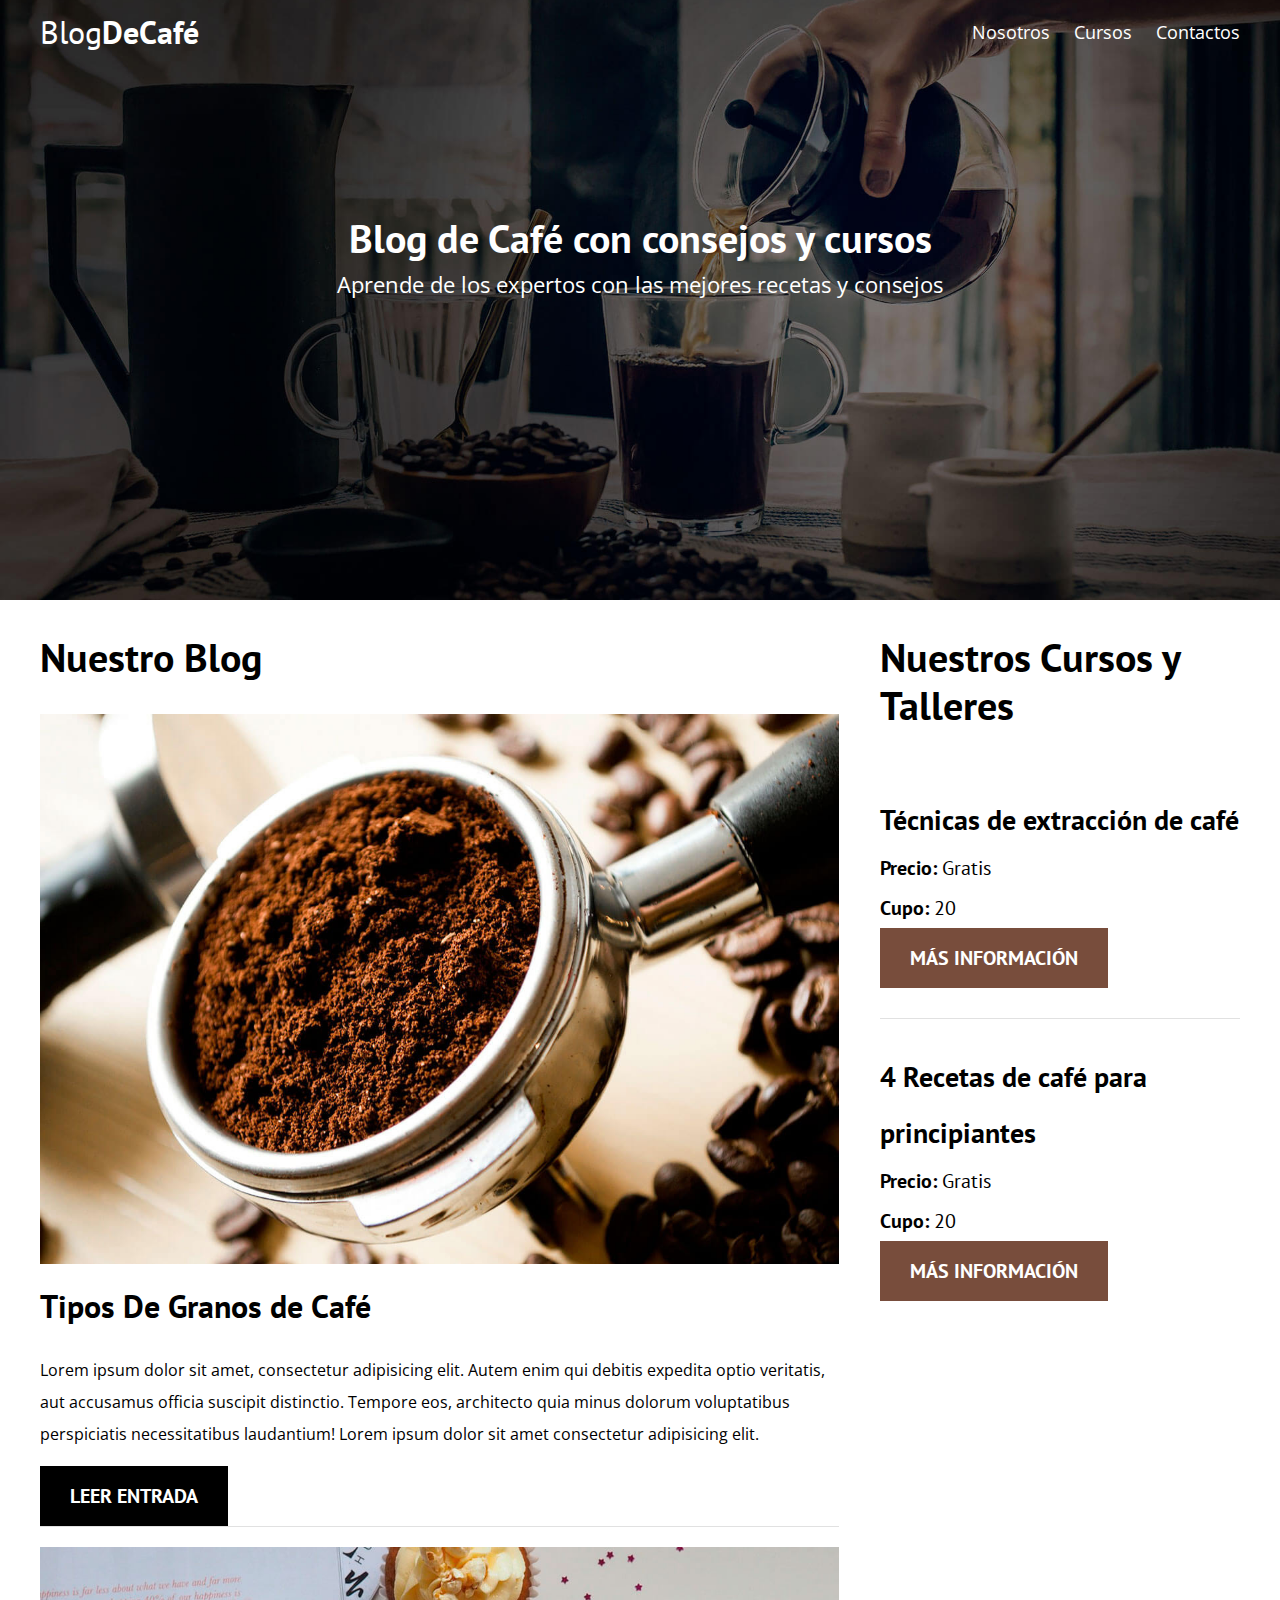
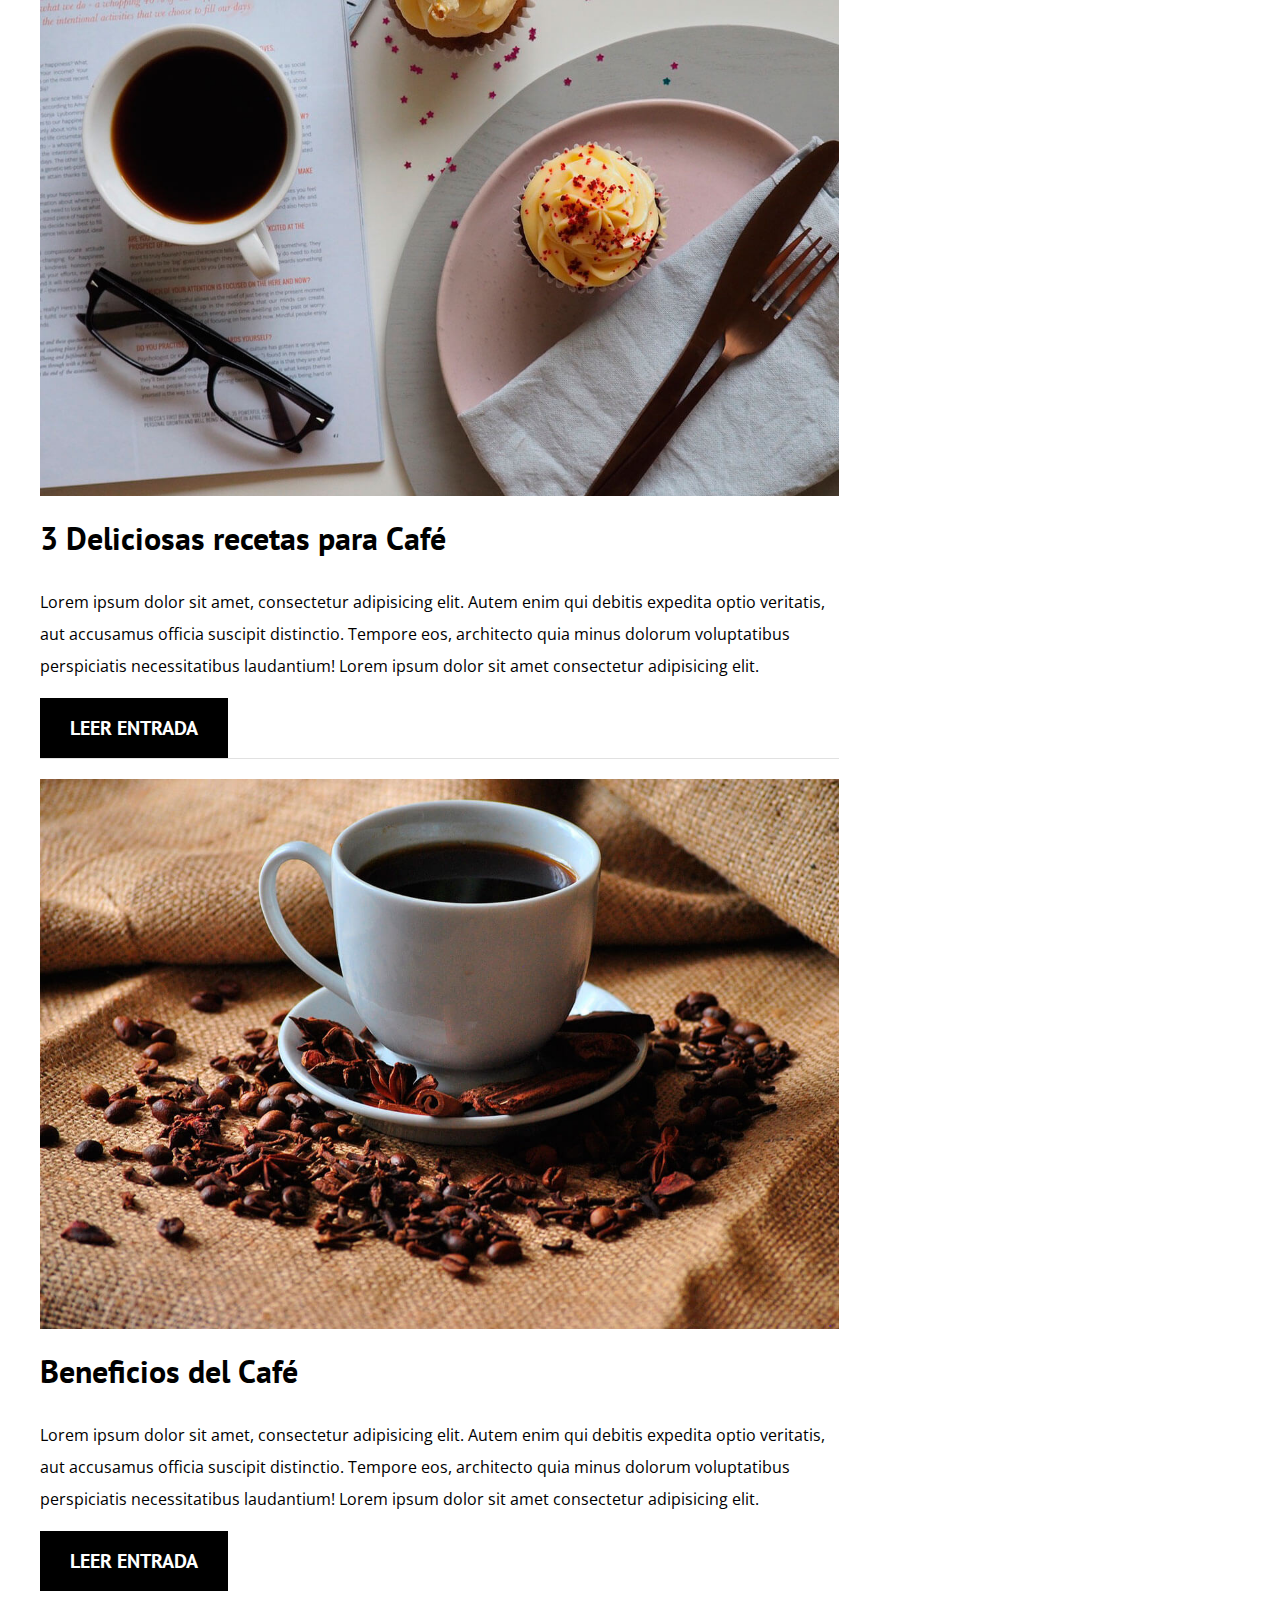
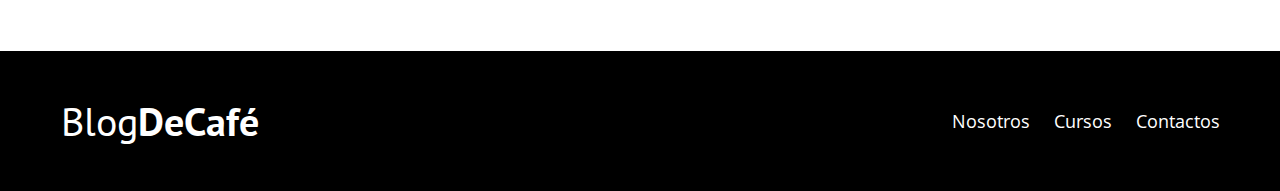
<file: index.html>
<!DOCTYPE html>
<html lang="en">

<head>
    <meta charset="UTF-8">
    <meta http-equiv="X-UA-Compatible" content="IE=edge">
    <meta name="viewport" content="width=device-width, initial-scale=1.0">
    <title>Blog de Café</title>
    <link href="https://fonts.googleapis.com/css2?family=Open+Sans&family=PT+Sans:wght@400;700&display=swap"
        rel="stylesheet">
    <link rel="stylesheet" href="css/style.css">
    <link rel="stylesheet" href="css/normalize.css">
</head>

<body>
    <header class="site-header">
        <div class="contenedor">
            <div class="barra">
                <a href="/">
                    <h1 class="no-margin">Blog<span>DeCafé</span></h1>
                </a>
                <nav class="navegacion">
                    <a href="nosotros.html">Nosotros</a>
                    <a href="cursos.html">Cursos</a>
                    <a href="contacto.html">Contactos</a>
                </nav>
            </div><!-- Barra -->
            <div class="texto-header">
                <h2 class="no-margin">Blog de Café con consejos y cursos</h2>
                <p class="no-margin">Aprende de los expertos con las mejores recetas y consejos</p>
            </div>
        </div><!-- Contenedor -->
    </header>

    <div class="contenido-principal contenedor">
        <main class="blog">
            <h2>Nuestro Blog</h2>
            <article class="entrada-blog">
                <div class="imagen">
                    <img src="css/img/blog1.jpg" alt="Imagen blog">
                </div>
                <!--imagen-->
                <div class="contenido-blog">
                    <h3 class="no-margin" >Tipos De Granos de Café</h3>
                    <p>Lorem ipsum dolor sit amet, consectetur adipisicing elit. Autem enim qui debitis expedita optio
                        veritatis, aut accusamus officia suscipit distinctio. Tempore eos, architecto quia minus dolorum
                        voluptatibus perspiciatis necessitatibus laudantium! Lorem ipsum dolor sit amet consectetur
                        adipisicing elit.</p>
                    <a href="cursos.html" class="btn btn-primario">Leer Entrada</a>
                </div>
            </article>
            <article class="entrada-blog">
                <div class="imagen">
                    <img src="css/img/blog2.jpg" alt="Imagen blog">
                </div>
                <!--imagen-->
                <div class="contenido-blog">
                    <h3 class="no-margin" >3 Deliciosas recetas para Café</h3>
                    <p>Lorem ipsum dolor sit amet, consectetur adipisicing elit. Autem enim qui debitis expedita optio
                        veritatis, aut accusamus officia suscipit distinctio. Tempore eos, architecto quia minus dolorum
                        voluptatibus perspiciatis necessitatibus laudantium! Lorem ipsum dolor sit amet consectetur
                        adipisicing elit.</p>
                    <a href="cursos.html" class="btn btn-primario">Leer Entrada</a>
                </div>
            </article>
            <article class="entrada-blog">
                <div class="imagen">
                    <img src="css/img/blog3.jpg" alt="Imagen blog">
                </div>
                <!--imagen-->
                <div class="contenido-blog">
                    <h3 class="no-margin" >Beneficios del Café</h3>
                    <p>Lorem ipsum dolor sit amet, consectetur adipisicing elit. Autem enim qui debitis expedita optio
                        veritatis, aut accusamus officia suscipit distinctio. Tempore eos, architecto quia minus dolorum
                        voluptatibus perspiciatis necessitatibus laudantium! Lorem ipsum dolor sit amet consectetur
                        adipisicing elit.</p>
                    <a href="cursos.html" class="btn btn-primario">Leer Entrada</a>
                </div>
            </article>
        </main>
        <aside class="cursos">
            <h2>Nuestros Cursos y Talleres</h2>

            <ul class="cursos-lista">
                <li class="curso">
                    <h4 class="no-margin">Técnicas de extracción de café</h4>
                    <p class="no-margin">Precio: <span>Gratis</span> </p>
                    <p class="no-margin">Cupo: <span>20</span> </p>
                    <a href="cursos.html" class="btn btn-secundario">Más información</a>
                </li>
                <li class="curso">
                    <h4 class="no-margin">4 Recetas de café para principiantes</h4>
                    <p class="no-margin">Precio: <span>Gratis</span> </p>
                    <p class="no-margin">Cupo: <span>20</span> </p>
                    <a href="cursos.html" class="btn btn-secundario">Más información</a>
                </li>
            </ul>
        </aside>
    </div><!--contenido principal-->

    <footer class="site-footer" >
        <div class="contenedor">
            <div class="barra">
                <p class="no-margin">Blog<span>DeCafé</span></p>

                <nav class="navegacion">
                    <a href="nosotros.html">Nosotros</a>
                    <a href="cursos.html">Cursos</a>
                    <a href="contacto.html">Contactos</a>
                </nav>
            </div>
        </div>
    </footer>
</body>

</html>
</file>
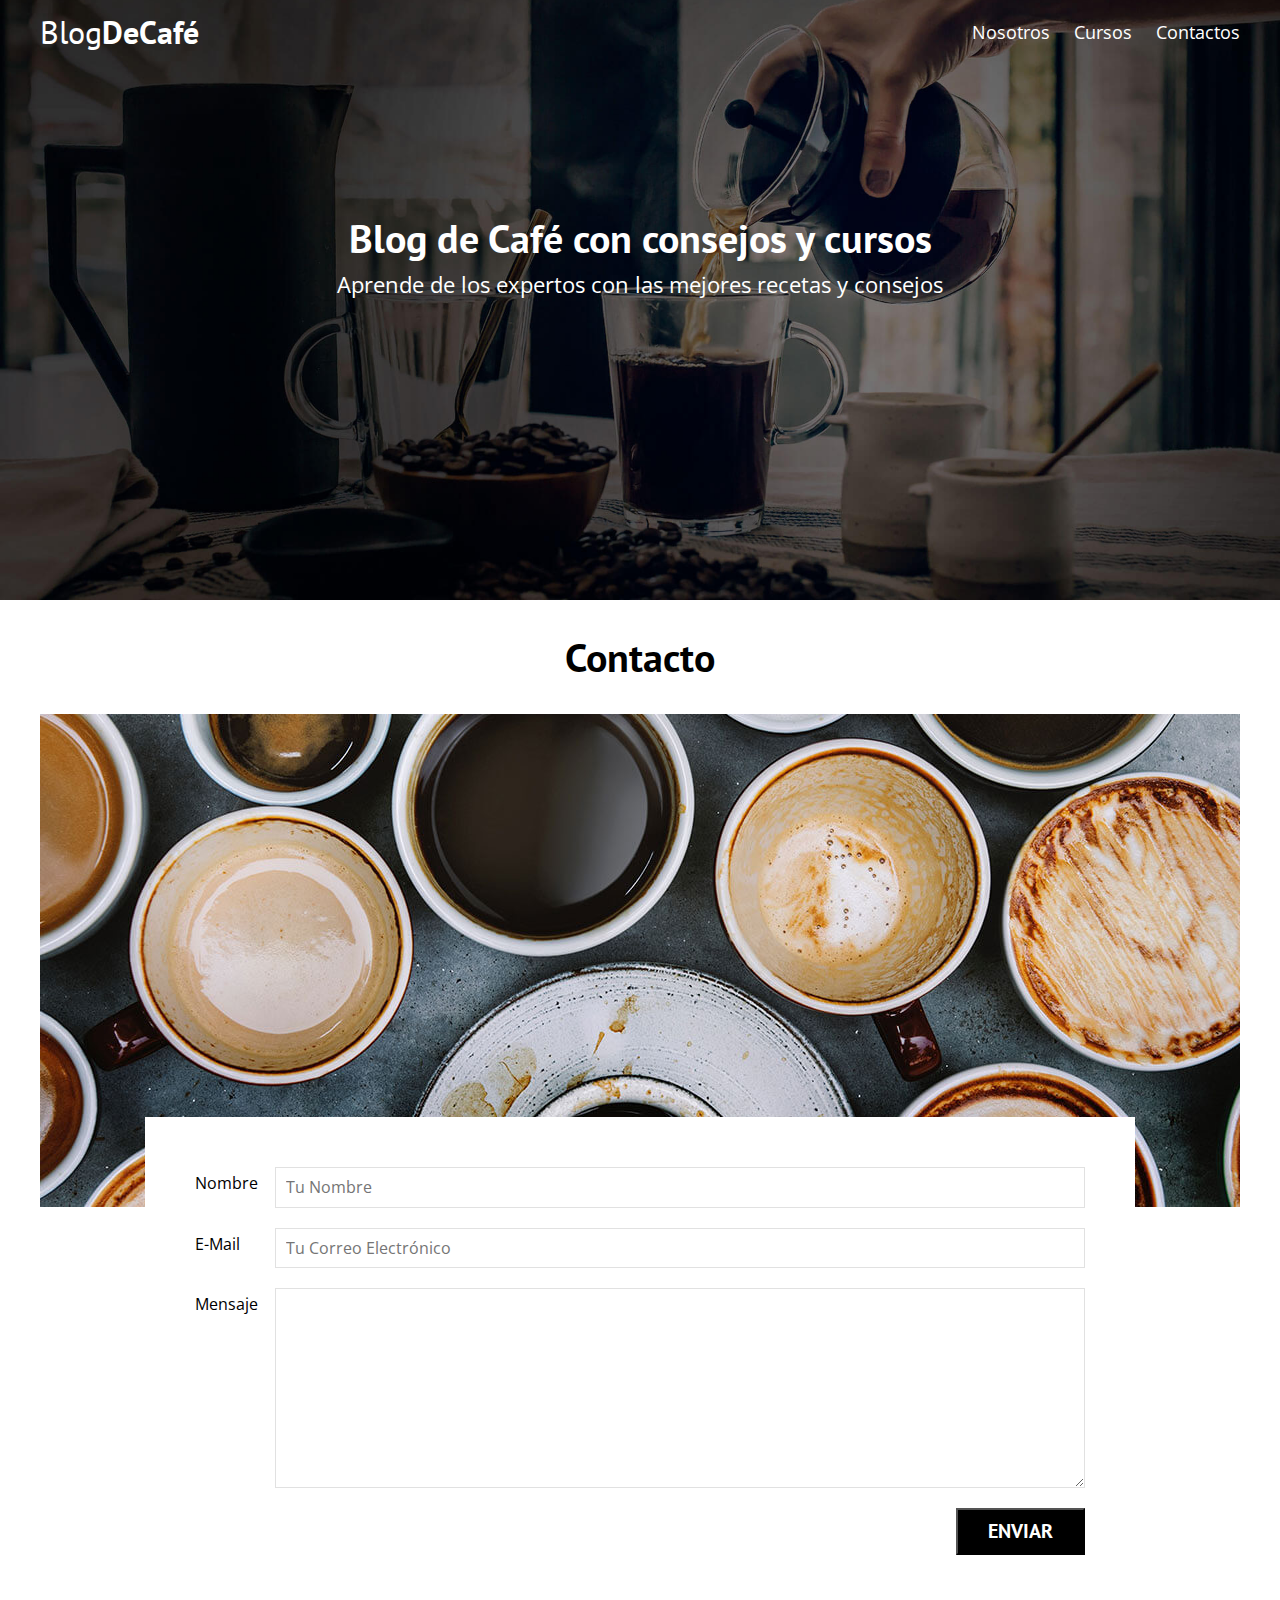
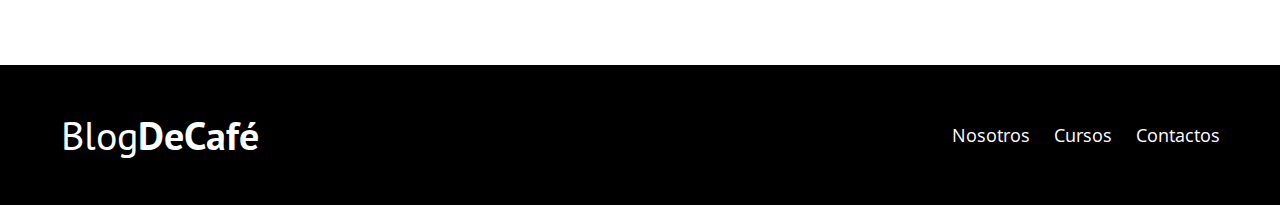
<file: contacto.html>
<!DOCTYPE html>
<html lang="en">

<head>
    <meta charset="UTF-8">
    <meta http-equiv="X-UA-Compatible" content="IE=edge">
    <meta name="viewport" content="width=device-width, initial-scale=1.0">
    <title>Blog de Café</title>
    <link href="https://fonts.googleapis.com/css2?family=Open+Sans&family=PT+Sans:wght@400;700&display=swap"
        rel="stylesheet">
    <link rel="stylesheet" href="css/style.css">
    <link rel="stylesheet" href="css/normalize.css">
</head>

<body>
    <header class="site-header">
        <div class="contenedor">
            <div class="barra">
                <a href="/">
                    <h1 class="no-margin">Blog<span>DeCafé</span></h1>
                </a>
                <nav class="navegacion">
                    <a href="nosotros.html">Nosotros</a>
                    <a href="cursos.html">Cursos</a>
                    <a href="contacto.html">Contactos</a>
                </nav>
            </div><!-- Barra -->
            <div class="texto-header">
                <h2 class="no-margin">Blog de Café con consejos y cursos</h2>
                <p class="no-margin">Aprende de los expertos con las mejores recetas y consejos</p>
            </div>
        </div><!-- Contenedor -->
    </header>

    <main class="contenedor">
        <h2 class="centrar-texto">Contacto</h2>
        <div class="grid centrar-columnas">
            <div class="columnas-12">
                <img src="css/img/contacto.jpg" alt="Imagen Contacto">
            </div>
            <div class="columnas-10 formulario-contacto">
                <form action="#">
                    <div class="campo">
                        <label for="nombre">Nombre</label>
                        <input type="text" id="nombre" placeholder="Tu Nombre">
                    </div>
                    <div class="campo">
                        <label for="email">E-Mail</label>
                        <input type="email" id="email" placeholder="Tu Correo Electrónico">
                    </div>
                    <div class="campo mensaje">
                        <label for="mensaje">Mensaje</label>
                        <textarea id="mensaje"></textarea>
                    </div>
                    <div class="campo enviar">
                        <input type="submit" value="Enviar" class="btn btn-primario">
                    </div>
                </form>
            </div>
        </div>
    </main>

    <footer class="site-footer">
        <div class="contenedor">
            <div class="barra">
                <p class="no-margin">Blog<span>DeCafé</span></p>

                <nav class="navegacion">
                    <a href="nosotros.html">Nosotros</a>
                    <a href="cursos.html">Cursos</a>
                    <a href="contacto.html">Contactos</a>
                </nav>
            </div>
        </div>
    </footer>
</body>

</html>
</file>
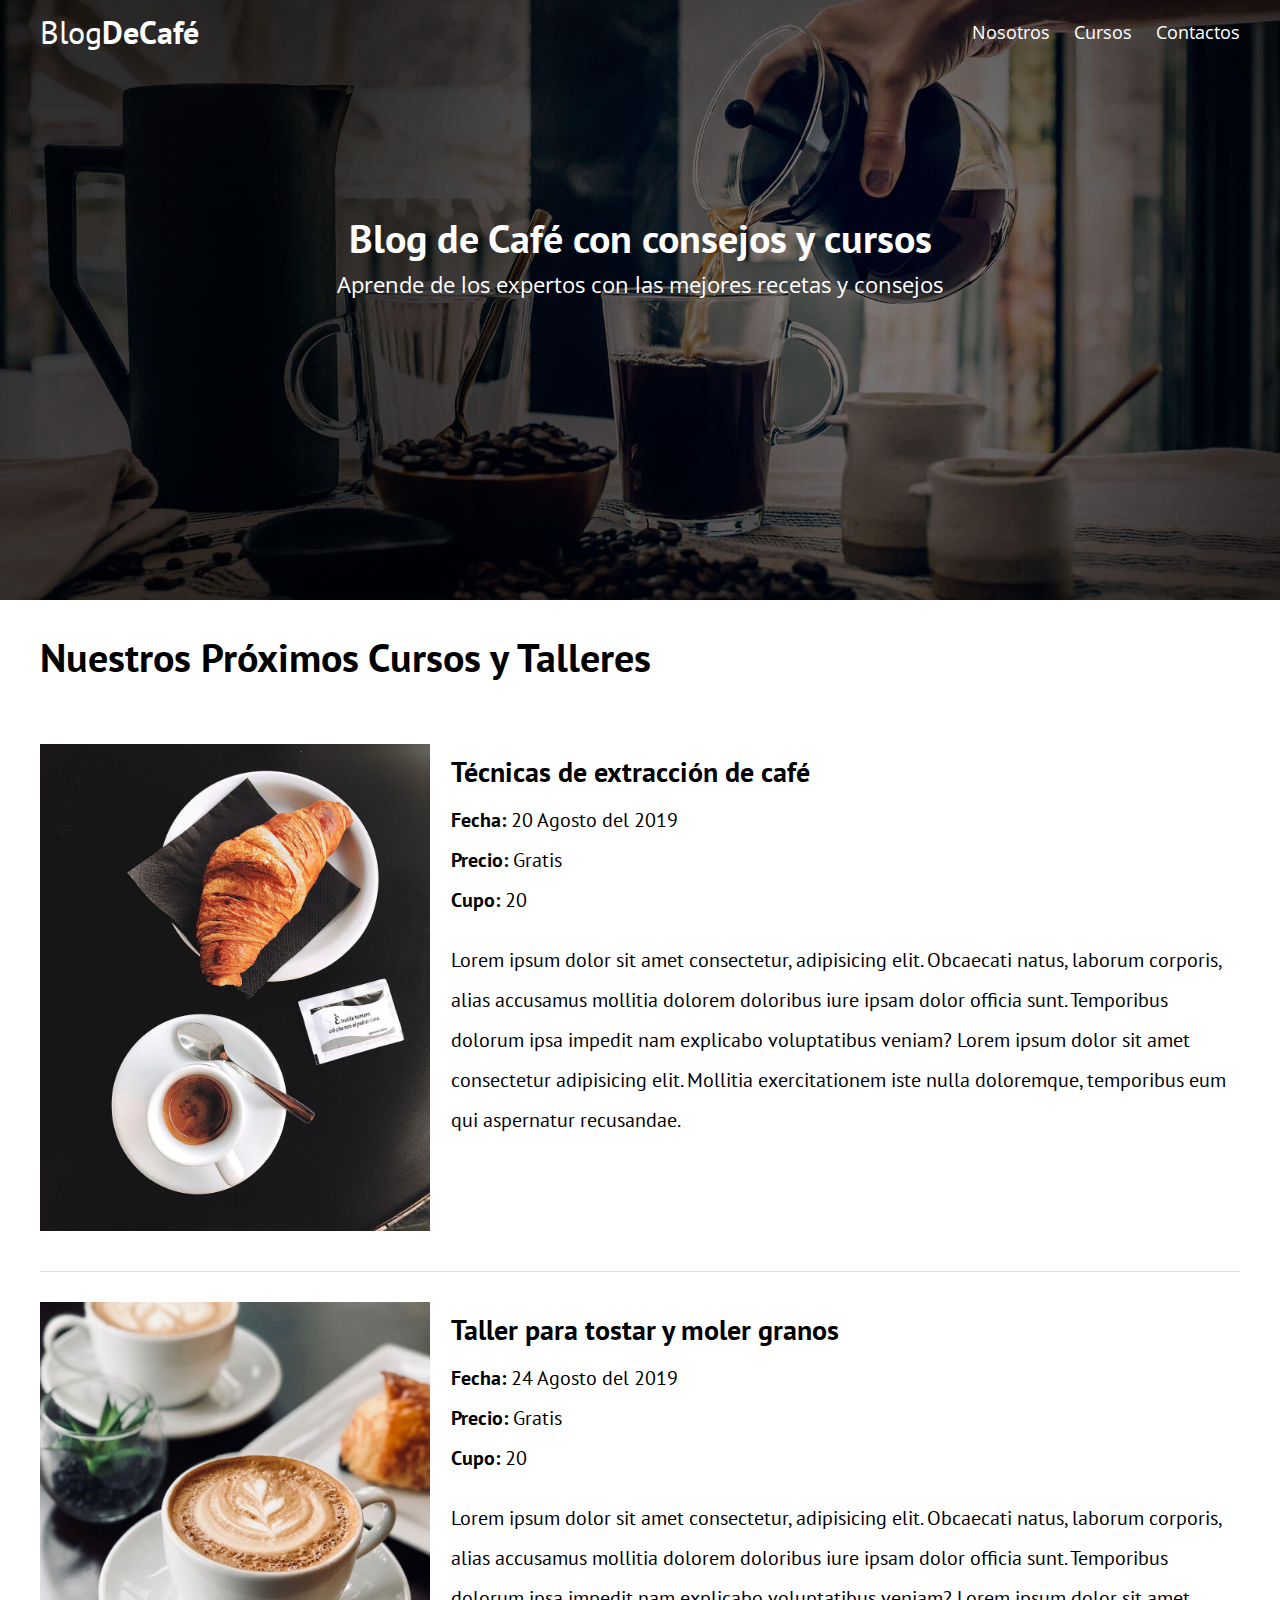
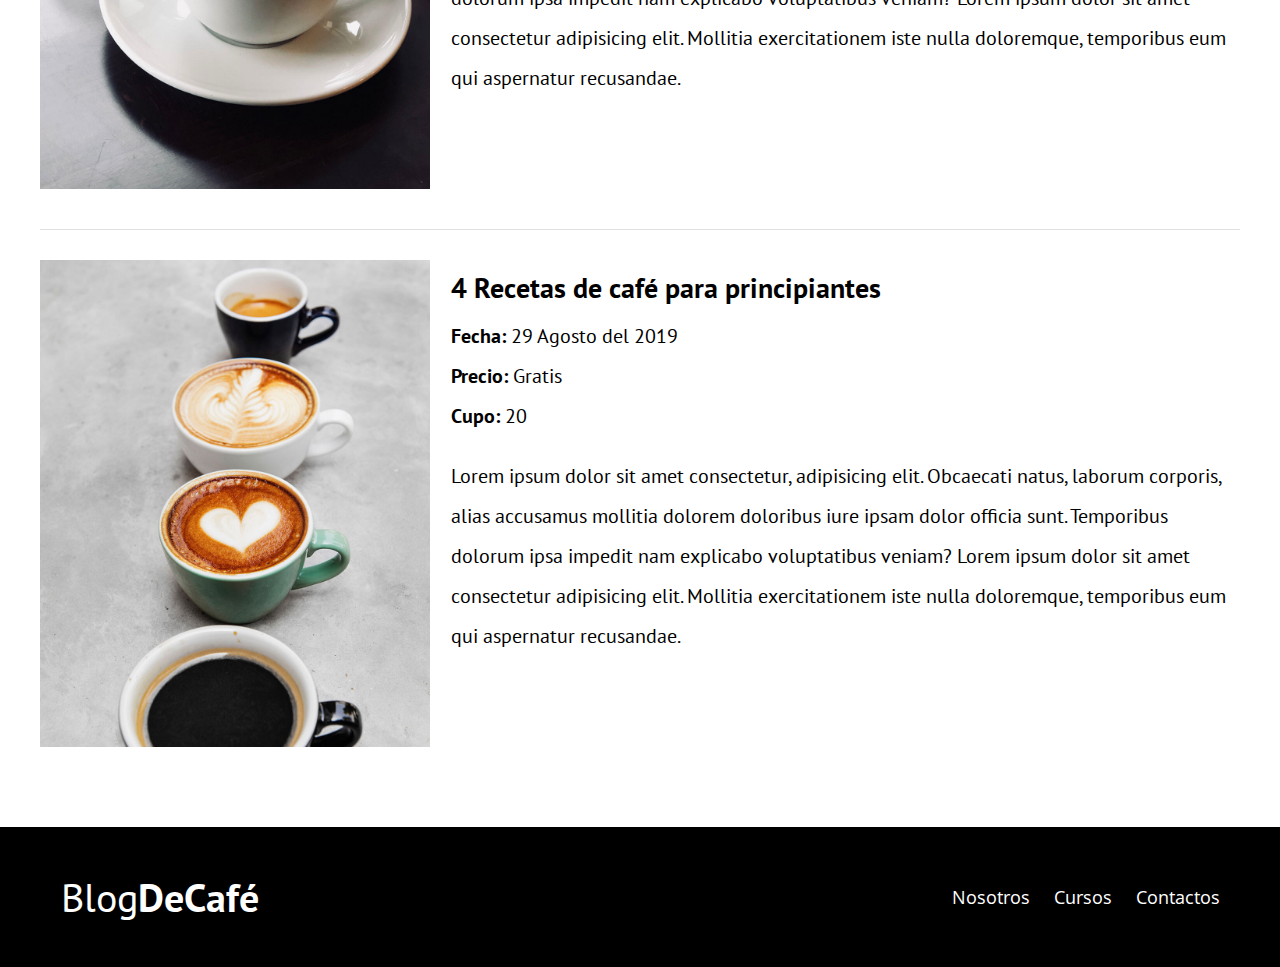
<file: cursos.html>
<!DOCTYPE html>
<html lang="en">

<head>
    <meta charset="UTF-8">
    <meta http-equiv="X-UA-Compatible" content="IE=edge">
    <meta name="viewport" content="width=device-width, initial-scale=1.0">
    <title>Blog de Café</title>
    <link href="https://fonts.googleapis.com/css2?family=Open+Sans&family=PT+Sans:wght@400;700&display=swap"
        rel="stylesheet">
    <link rel="stylesheet" href="css/style.css">
    <link rel="stylesheet" href="css/normalize.css">
</head>

<body>
    <header class="site-header">
        <div class="contenedor">
            <div class="barra">
                <a href="/">
                    <h1 class="no-margin">Blog<span>DeCafé</span></h1>
                </a>
                <nav class="navegacion">
                    <a href="nosotros.html">Nosotros</a>
                    <a href="cursos.html">Cursos</a>
                    <a href="contacto.html">Contactos</a>
                </nav>
            </div><!-- Barra -->
            <div class="texto-header">
                <h2 class="no-margin">Blog de Café con consejos y cursos</h2>
                <p class="no-margin">Aprende de los expertos con las mejores recetas y consejos</p>
            </div>
        </div><!-- Contenedor -->
    </header>

    <main class="contenedor">
        <h2>Nuestros Próximos Cursos y Talleres</h2>

        <article class="curso grid">
            <div class="columnas-4">
                <img src="css/img/curso1.jpg" alt="Imagen Curso">
            </div>
            <div class="columnas-8">
                <h4 class="no-margin">Técnicas de extracción de café</h4>
                <p class="no-margin">Fecha: <span>20 Agosto del 2019</span> </p>
                <p class="no-margin">Precio: <span>Gratis</span> </p>
                <p class="no-margin">Cupo: <span>20</span> </p>

                <p class="descripcion">Lorem ipsum dolor sit amet consectetur, adipisicing elit. Obcaecati natus,
                    laborum corporis, alias
                    accusamus mollitia dolorem doloribus iure ipsam dolor officia sunt. Temporibus dolorum ipsa impedit
                    nam explicabo voluptatibus veniam? Lorem ipsum dolor sit amet consectetur adipisicing elit. Mollitia
                    exercitationem iste nulla doloremque, temporibus eum qui aspernatur recusandae.</p>
            </div>
        </article>        

        <article class="curso grid">
            <div class="columnas-4">
                <img src="css/img/curso2.jpg" alt="Imagen Curso">
            </div>
            <div class="columnas-8">
                <h4 class="no-margin">Taller para tostar y moler granos</h4>
                <p class="no-margin">Fecha: <span>24 Agosto del 2019</span> </p>
                <p class="no-margin">Precio: <span>Gratis</span> </p>
                <p class="no-margin">Cupo: <span>20</span> </p>

                <p class="descripcion">Lorem ipsum dolor sit amet consectetur, adipisicing elit. Obcaecati natus,
                    laborum corporis, alias
                    accusamus mollitia dolorem doloribus iure ipsam dolor officia sunt. Temporibus dolorum ipsa impedit
                    nam explicabo voluptatibus veniam? Lorem ipsum dolor sit amet consectetur adipisicing elit. Mollitia
                    exercitationem iste nulla doloremque, temporibus eum qui aspernatur recusandae.</p>
            </div>
        </article>

        <article class="curso grid">
            <div class="columnas-4">
                <img src="css/img/curso3.jpg" alt="Imagen Curso">
            </div>
            <div class="columnas-8">
                <h4 class="no-margin">4 Recetas de café para principiantes</h4>
                <p class="no-margin">Fecha: <span>29 Agosto del 2019</span> </p>
                <p class="no-margin">Precio: <span>Gratis</span> </p>
                <p class="no-margin">Cupo: <span>20</span> </p>

                <p class="descripcion">Lorem ipsum dolor sit amet consectetur, adipisicing elit. Obcaecati natus,
                    laborum corporis, alias
                    accusamus mollitia dolorem doloribus iure ipsam dolor officia sunt. Temporibus dolorum ipsa impedit
                    nam explicabo voluptatibus veniam? Lorem ipsum dolor sit amet consectetur adipisicing elit. Mollitia
                    exercitationem iste nulla doloremque, temporibus eum qui aspernatur recusandae.</p>
            </div>
        </article>
    </main>

    <footer class="site-footer">
        <div class="contenedor">
            <div class="barra">
                <p class="no-margin">Blog<span>DeCafé</span></p>

                <nav class="navegacion">
                    <a href="nosotros.html">Nosotros</a>
                    <a href="cursos.html">Cursos</a>
                    <a href="contacto.html">Contactos</a>
                </nav>
            </div>
        </div>
    </footer>
</body>

</html>
</file>
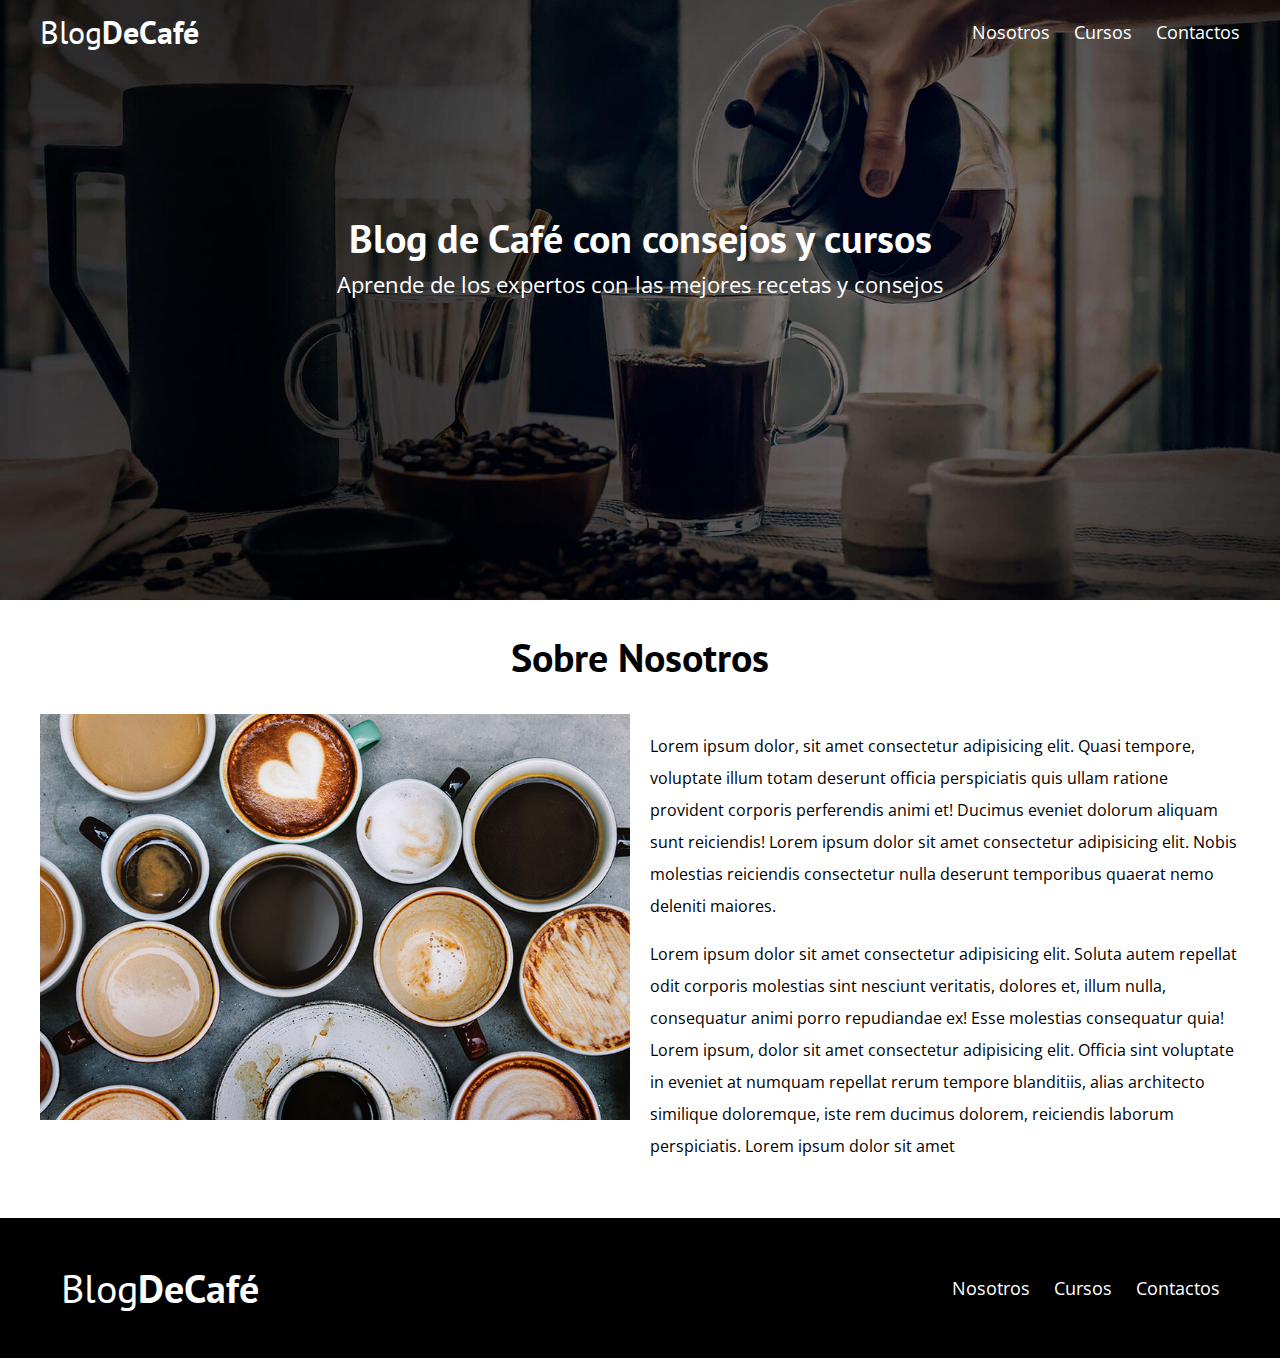
<file: nosotros.html>
<!DOCTYPE html>
<html lang="en">

<head>
    <meta charset="UTF-8">
    <meta http-equiv="X-UA-Compatible" content="IE=edge">
    <meta name="viewport" content="width=device-width, initial-scale=1.0">
    <title>Blog de Café</title>
    <link href="https://fonts.googleapis.com/css2?family=Open+Sans&family=PT+Sans:wght@400;700&display=swap"
        rel="stylesheet">
    <link rel="stylesheet" href="css/style.css">
    <link rel="stylesheet" href="css/normalize.css">
</head>

<body>
    <header class="site-header">
        <div class="contenedor">
            <div class="barra">
                <a href="/">
                    <h1 class="no-margin">Blog<span>DeCafé</span></h1>
                </a>
                <nav class="navegacion">
                    <a href="nosotros.html">Nosotros</a>
                    <a href="cursos.html">Cursos</a>
                    <a href="contacto.html">Contactos</a>
                </nav>
            </div><!-- Barra -->
            <div class="texto-header">
                <h2 class="no-margin">Blog de Café con consejos y cursos</h2>
                <p class="no-margin">Aprende de los expertos con las mejores recetas y consejos</p>
            </div>
        </div><!-- Contenedor -->
    </header>

    <main class="contenedor">
        <h2 class="centrar-texto">Sobre Nosotros</h2>
        <div class="grid">
            <div class="columnas-6">
                <img src="css/img/nosotros.jpg" alt="Imagen Nootros">
            </div>
            <div class="columnas-6">
                <p>Lorem ipsum dolor, sit amet consectetur adipisicing elit. Quasi tempore, voluptate illum totam
                    deserunt officia perspiciatis quis ullam ratione provident corporis perferendis animi et! Ducimus
                    eveniet dolorum aliquam sunt reiciendis! Lorem ipsum dolor sit amet consectetur adipisicing elit.
                    Nobis molestias reiciendis consectetur nulla deserunt temporibus quaerat nemo deleniti maiores.</p>

                <p>Lorem ipsum dolor sit amet consectetur adipisicing elit. Soluta autem repellat odit corporis
                    molestias sint nesciunt veritatis, dolores et, illum nulla, consequatur animi porro repudiandae ex!
                    Esse molestias consequatur quia! Lorem ipsum, dolor sit amet consectetur adipisicing elit. Officia
                    sint voluptate in eveniet at numquam repellat rerum tempore blanditiis, alias architecto similique
                    doloremque, iste rem ducimus dolorem, reiciendis laborum perspiciatis. Lorem ipsum dolor sit amet</p>
            </div>
        </div>
    </main>

    <footer class="site-footer">
        <div class="contenedor">
            <div class="barra">
                <p class="no-margin">Blog<span>DeCafé</span></p>

                <nav class="navegacion">
                    <a href="nosotros.html">Nosotros</a>
                    <a href="cursos.html">Cursos</a>
                    <a href="contacto.html">Contactos</a>
                </nav>
            </div>
        </div>
    </footer>
</body>

</html>
</file>
<file: css/style.css>
html {
    box-sizing: border-box;
    font-size: 62.5%;
}
*, *::before, *::after {
    box-sizing: inherit;
}
body {
    font-family: 'Open Sans', sans-serif;
    font-size: 1.6rem;
    line-height: 2;
}
/* Globales */
.contenedor {
    max-width: 1200px;
    width: 95%;
    margin: 0 auto;

}
h1, h2, h3, h4 {
    font-family: 'PT Sans', sans-serif;
}
h1 {
    font-size: 4.8rem;
}
h2 {
    font-size: 4rem;
    line-height: 1.2;
}
h3 {
    font-size: 3.2rem;
}
h4 {
    font-size: 2.8rem;
}
img { 
    max-width: 100%;
}
/* Utilidades */
.centrar-texto {
    text-align: center;
}
.no-margin {
    margin: 0;
}
/* Grid */
@media (min-width: 768px) {
    .grid {
        display: flex;
        justify-content: space-between;
        flex-wrap: wrap;
    }
    .centrar-columnas {
        justify-content: center;
    }
    .columnas-6 {
        flex: 0 0 calc(50% - 1rem);
    }
    .columnas-4 {
        flex: 0 0 calc(33.3% - 1rem);
    }
    .columnas-8 {
        flex: 0 0 calc(66.6% - 1rem);
    }
    .columnas-10{
        flex: 0 0 calc(83.3% - 1rem);
    }
    .columnas-12 {
        flex: 0 0 100%;
    }
}

/* Botones */
.btn {
    display: block;
    text-align: center;
    padding: 1rem 3rem;
    margin-top: 2rem 0;
    color: #ffffff;
    text-decoration: none;
    font-family: 'PT Sans', sans-serif;
    font-weight: 700;
    text-transform: uppercase;
    font-size: 2rem;
    flex: 0 0 100%;
}
.btn:hover {
    cursor: pointer;
}
@media (min-width: 768px) {
    .btn {
        display: inline-block;
        flex: 0 0 auto;
    }
}
.btn-primario {
    background-color: black
}
.btn-secundario {
    background-color: #784d3c;
}

/* Header */
@media (min-width:768px) {
    .barra {
        display: flex;
        justify-content: space-between;
        align-items: center;
    }
}
.site-header {
    background-image: url(../css/img/banner.jpg);
    background-repeat: no-repeat;
    background-position: center center;
    background-size: cover;
    height: 60rem;
}
.site-header a {
    color: #ffffff;
    text-decoration: none;
}
.site-header h1 {
    text-align: center;
    font-weight: 400;
}
.site-header h1 span {
    font-weight: 700;
}
/* Navegacion */
.navegacion a {
    text-align: center;
    display: block;
    font-size: 1.8rem;
    color: #ffffff;
    text-decoration: none;
}
@media (min-width: 768px) {
    .navegacion a {
        display: inline;
        margin-right: 2rem;
    }
    .navegacion a:last-of-type {
        margin: 0;
    }
}
/* Header Texto */
.texto-header {
    color: #ffffff;
    text-align: center;
    margin-top: 5rem;
}
@media (min-width: 768px) {
    .texto-header{
        margin-top: 15rem;
    }
}
.texto-header p {
    font-size: 2.2rem;
}

/* Contenido Principal Home */
.contenido-principal {
    display: flex;
    flex-wrap: wrap;
}
.blog,
.cursos {
    flex: 0 0 100%;
}
.cursos {
    order: -1;
}

@media (min-width: 768px) {
    .contenido-principal {
        justify-content: space-between;
    }
    .blog {
        flex-basis: 66.6%;
    }
    .cursos {
        flex-basis: calc(33.3% - 4rem);
        order: 2;
    }
}
/*Opcional*/
.entrada-blog {
    margin-bottom: 2rem;
    border-bottom: 1px solid #e1e1e1;
}
.entrada-blog:last-of-type {
    border: none;
}

/* Cursos Sidebar */
.cursos-lista {
    padding: 0;
    list-style: none;
}
.curso {
    padding-top: 3rem;
    padding-bottom: 3rem;
    border-bottom: 1px solid #e1e1e1;
}
.curso:last-of-type {
    border-bottom: none;
}
.curso p {
    font-family: 'PT Sans', sans-serif;
    font-weight: 700;
    font-size: 2rem;
}
.curso p span, 
.curso p.descripcion {
    font-weight: 400;
}
/* Footer */
.site-footer {
    background-color: black;
    padding: 3rem;
    margin-top: 4rem;
}
.site-footer p {
    color: #ffffff;
    font-size: 4rem;
    font-family: 'PT Sans', sans-serif;
    font-weight: 400;
    text-align: center;
}
.site-footer p span {
    font-weight: 700;
}
/* Contacto */
.formulario-contacto {
    background-color: #ffffff;
    padding: 5rem;
}
@media (min-width: 768px) {
    .formulario-contacto {
        margin-top: -10rem;
    }
}
.formulario-contacto .campo {
    display: flex;
    justify-content: space-between;
    margin-bottom: 2rem;
}
.formulario-contacto .campo label {
    flex: 0 0 8rem;
}
.formulario-contacto .campo input:not([type="submit"]), 
.formulario-contacto textarea {
    flex: 1;
    border: 1px solid #e1e1e1;
    padding: 1rem;
}
.formulario-contacto textarea {
    height: 20rem;
}
.formulario-contacto .enviar {
    display: flex;
    justify-content: flex-end;
}
</file>
